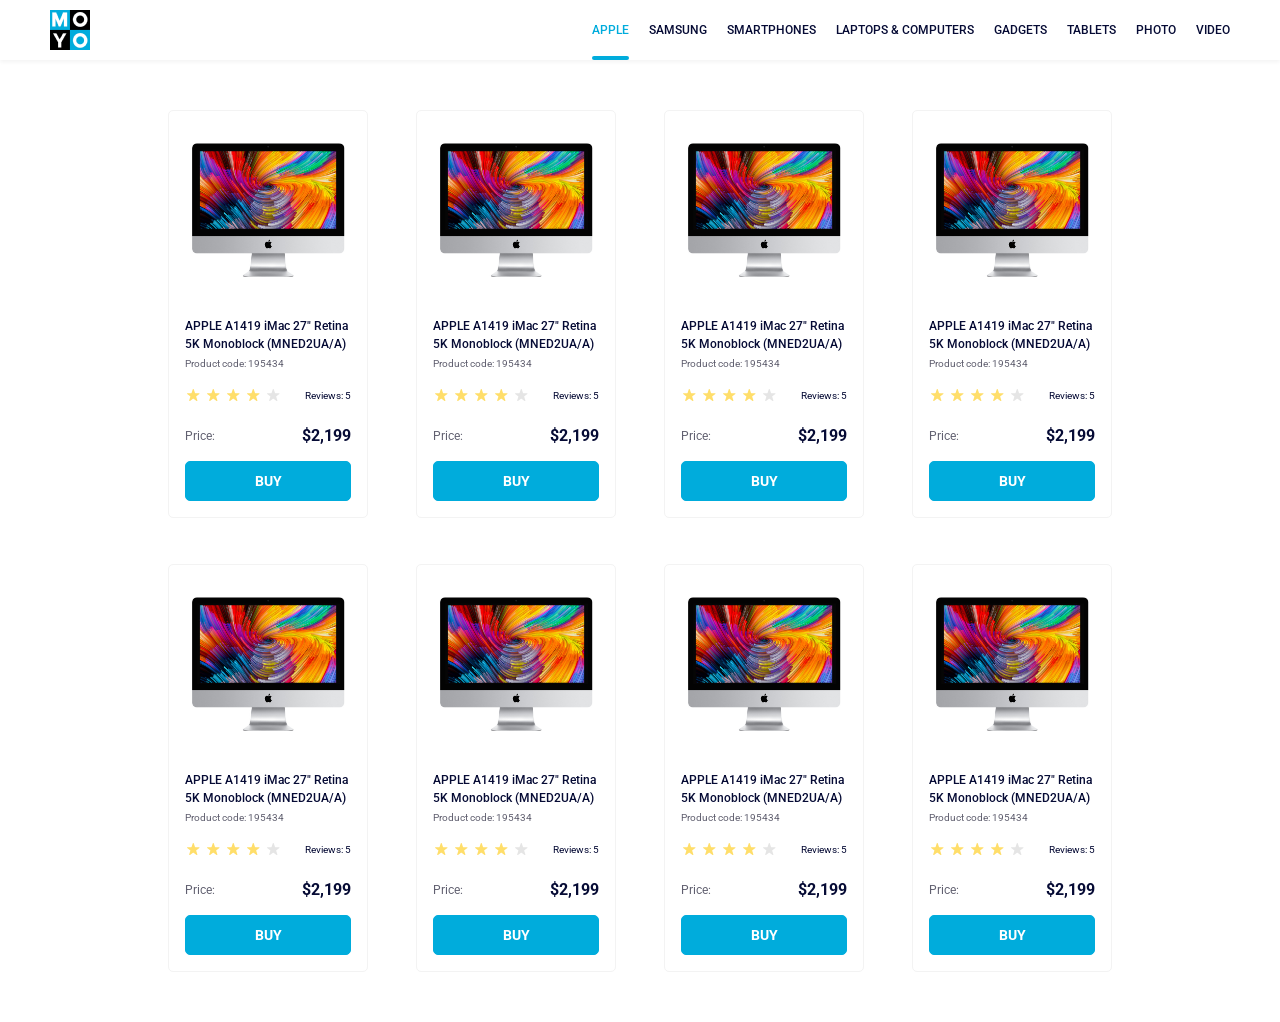
<file: index.html>
<!doctype html><html lang="en"><head><meta charset="utf-8"><meta name="viewport" content="width=device-width, initial-scale=1.0"><title>Catalog</title><link rel="preconnect" href="https://fonts.gstatic.com"><link href="https://fonts.googleapis.com/css?family=Roboto:400,500,700&display=swap" rel="stylesheet"><link rel="stylesheet" href="index.942114de.css"></head><body> <header class="header"> <a href="#" class="logo"> <img src="logo.eddae0ff.png" alt="moyo_header" class="logo__image"> </a> <nav class="nav"> <ul class="nav__list"> <li class="nav__item"> <a href="#" class="is-active nav__link"> Apple </a> </li> <li class="nav__item"> <a href="#" class="nav__link"> Samsung </a> </li> <li class="nav__item"> <a href="#" class="nav__link"> Smartphones </a> </li> <li class="nav__item"> <a href="#" class="nav__link" data-qa="nav-hover"> Laptops & Computers </a> </li> <li class="nav__item"> <a href="#" class="nav__link"> Gadgets </a> </li> <li class="nav__item"> <a href="#" class="nav__link"> Tablets </a> </li> <li class="nav__item"> <a href="#" class="nav__link"> Photo </a> </li> <li class="nav__item"> <a href="#" class="nav__link"> Video </a> </li> </ul> </nav> </header> <main class="container"> <div class="card" data-qa="card"> <img class="card__image" src="imac.202c52ff.jpeg" alt="Apple A1419"> <div class="card__content"> <h2 class="card__title"> APPLE A1419 iMac 27" Retina <br> 5K Monoblock (MNED2UA/A) </h2> <p class="card__code">Product code: 195434</p> </div> <div class="card__rating"> <div class="stars stars--4"> <div class="stars__star"></div> <div class="stars__star"></div> <div class="stars__star"></div> <div class="stars__star"></div> <div class="stars__star"></div> </div> <p class="card__reviews">Reviews: 5</p> </div> <div class="card__price"> <span class="card__price-label">Price:</span> <span class="card__price-value">$2,199</span> </div> <a href="#" class="card__button" data-qa="card-hover"> buy </a> </div> <div class="card" data-qa="card"> <img class="card__image" src="imac.202c52ff.jpeg" alt="Apple A1419"> <div class="card__content"> <h2 class="card__title"> APPLE A1419 iMac 27" Retina <br> 5K Monoblock (MNED2UA/A) </h2> <p class="card__code">Product code: 195434</p> </div> <div class="card__rating"> <div class="stars stars--4"> <div class="stars__star"></div> <div class="stars__star"></div> <div class="stars__star"></div> <div class="stars__star"></div> <div class="stars__star"></div> </div> <p class="card__reviews">Reviews: 5</p> </div> <div class="card__price"> <span class="card__price-label">Price:</span> <span class="card__price-value">$2,199</span> </div> <a href="#" class="card__button" data-qa="card-hover"> buy </a> </div> <div class="card" data-qa="card"> <img class="card__image" src="imac.202c52ff.jpeg" alt="Apple A1419"> <div class="card__content"> <h2 class="card__title"> APPLE A1419 iMac 27" Retina <br> 5K Monoblock (MNED2UA/A) </h2> <p class="card__code">Product code: 195434</p> </div> <div class="card__rating"> <div class="stars stars--4"> <div class="stars__star"></div> <div class="stars__star"></div> <div class="stars__star"></div> <div class="stars__star"></div> <div class="stars__star"></div> </div> <p class="card__reviews">Reviews: 5</p> </div> <div class="card__price"> <span class="card__price-label">Price:</span> <span class="card__price-value">$2,199</span> </div> <a href="#" class="card__button" data-qa="card-hover"> buy </a> </div> <div class="card" data-qa="card"> <img class="card__image" src="imac.202c52ff.jpeg" alt="Apple A1419"> <div class="card__content"> <h2 class="card__title"> APPLE A1419 iMac 27" Retina <br> 5K Monoblock (MNED2UA/A) </h2> <p class="card__code">Product code: 195434</p> </div> <div class="card__rating"> <div class="stars stars--4"> <div class="stars__star"></div> <div class="stars__star"></div> <div class="stars__star"></div> <div class="stars__star"></div> <div class="stars__star"></div> </div> <p class="card__reviews">Reviews: 5</p> </div> <div class="card__price"> <span class="card__price-label">Price:</span> <span class="card__price-value">$2,199</span> </div> <a href="#" class="card__button" data-qa="card-hover"> buy </a> </div> <div class="card" data-qa="card"> <img class="card__image" src="imac.202c52ff.jpeg" alt="Apple A1419"> <div class="card__content"> <h2 class="card__title"> APPLE A1419 iMac 27" Retina <br> 5K Monoblock (MNED2UA/A) </h2> <p class="card__code">Product code: 195434</p> </div> <div class="card__rating"> <div class="stars stars--4"> <div class="stars__star"></div> <div class="stars__star"></div> <div class="stars__star"></div> <div class="stars__star"></div> <div class="stars__star"></div> </div> <p class="card__reviews">Reviews: 5</p> </div> <div class="card__price"> <span class="card__price-label">Price:</span> <span class="card__price-value">$2,199</span> </div> <a href="#" class="card__button" data-qa="card-hover"> buy </a> </div> <div class="card" data-qa="card"> <img class="card__image" src="imac.202c52ff.jpeg" alt="Apple A1419"> <div class="card__content"> <h2 class="card__title"> APPLE A1419 iMac 27" Retina <br> 5K Monoblock (MNED2UA/A) </h2> <p class="card__code">Product code: 195434</p> </div> <div class="card__rating"> <div class="stars stars--4"> <div class="stars__star"></div> <div class="stars__star"></div> <div class="stars__star"></div> <div class="stars__star"></div> <div class="stars__star"></div> </div> <p class="card__reviews">Reviews: 5</p> </div> <div class="card__price"> <span class="card__price-label">Price:</span> <span class="card__price-value">$2,199</span> </div> <a href="#" class="card__button" data-qa="card-hover"> buy </a> </div> <div class="card" data-qa="card"> <img class="card__image" src="imac.202c52ff.jpeg" alt="Apple A1419"> <div class="card__content"> <h2 class="card__title"> APPLE A1419 iMac 27" Retina <br> 5K Monoblock (MNED2UA/A) </h2> <p class="card__code">Product code: 195434</p> </div> <div class="card__rating"> <div class="stars stars--4"> <div class="stars__star"></div> <div class="stars__star"></div> <div class="stars__star"></div> <div class="stars__star"></div> <div class="stars__star"></div> </div> <p class="card__reviews">Reviews: 5</p> </div> <div class="card__price"> <span class="card__price-label">Price:</span> <span class="card__price-value">$2,199</span> </div> <a href="#" class="card__button" data-qa="card-hover"> buy </a> </div> <div class="card" data-qa="card"> <img class="card__image" src="imac.202c52ff.jpeg" alt="Apple A1419"> <div class="card__content"> <h2 class="card__title"> APPLE A1419 iMac 27" Retina <br> 5K Monoblock (MNED2UA/A) </h2> <p class="card__code">Product code: 195434</p> </div> <div class="card__rating"> <div class="stars stars--4"> <div class="stars__star"></div> <div class="stars__star"></div> <div class="stars__star"></div> <div class="stars__star"></div> <div class="stars__star"></div> </div> <p class="card__reviews">Reviews: 5</p> </div> <div class="card__price"> <span class="card__price-label">Price:</span> <span class="card__price-value">$2,199</span> </div> <a href="#" class="card__button" data-qa="card-hover"> buy </a> </div> </main> </body></html>
</file>
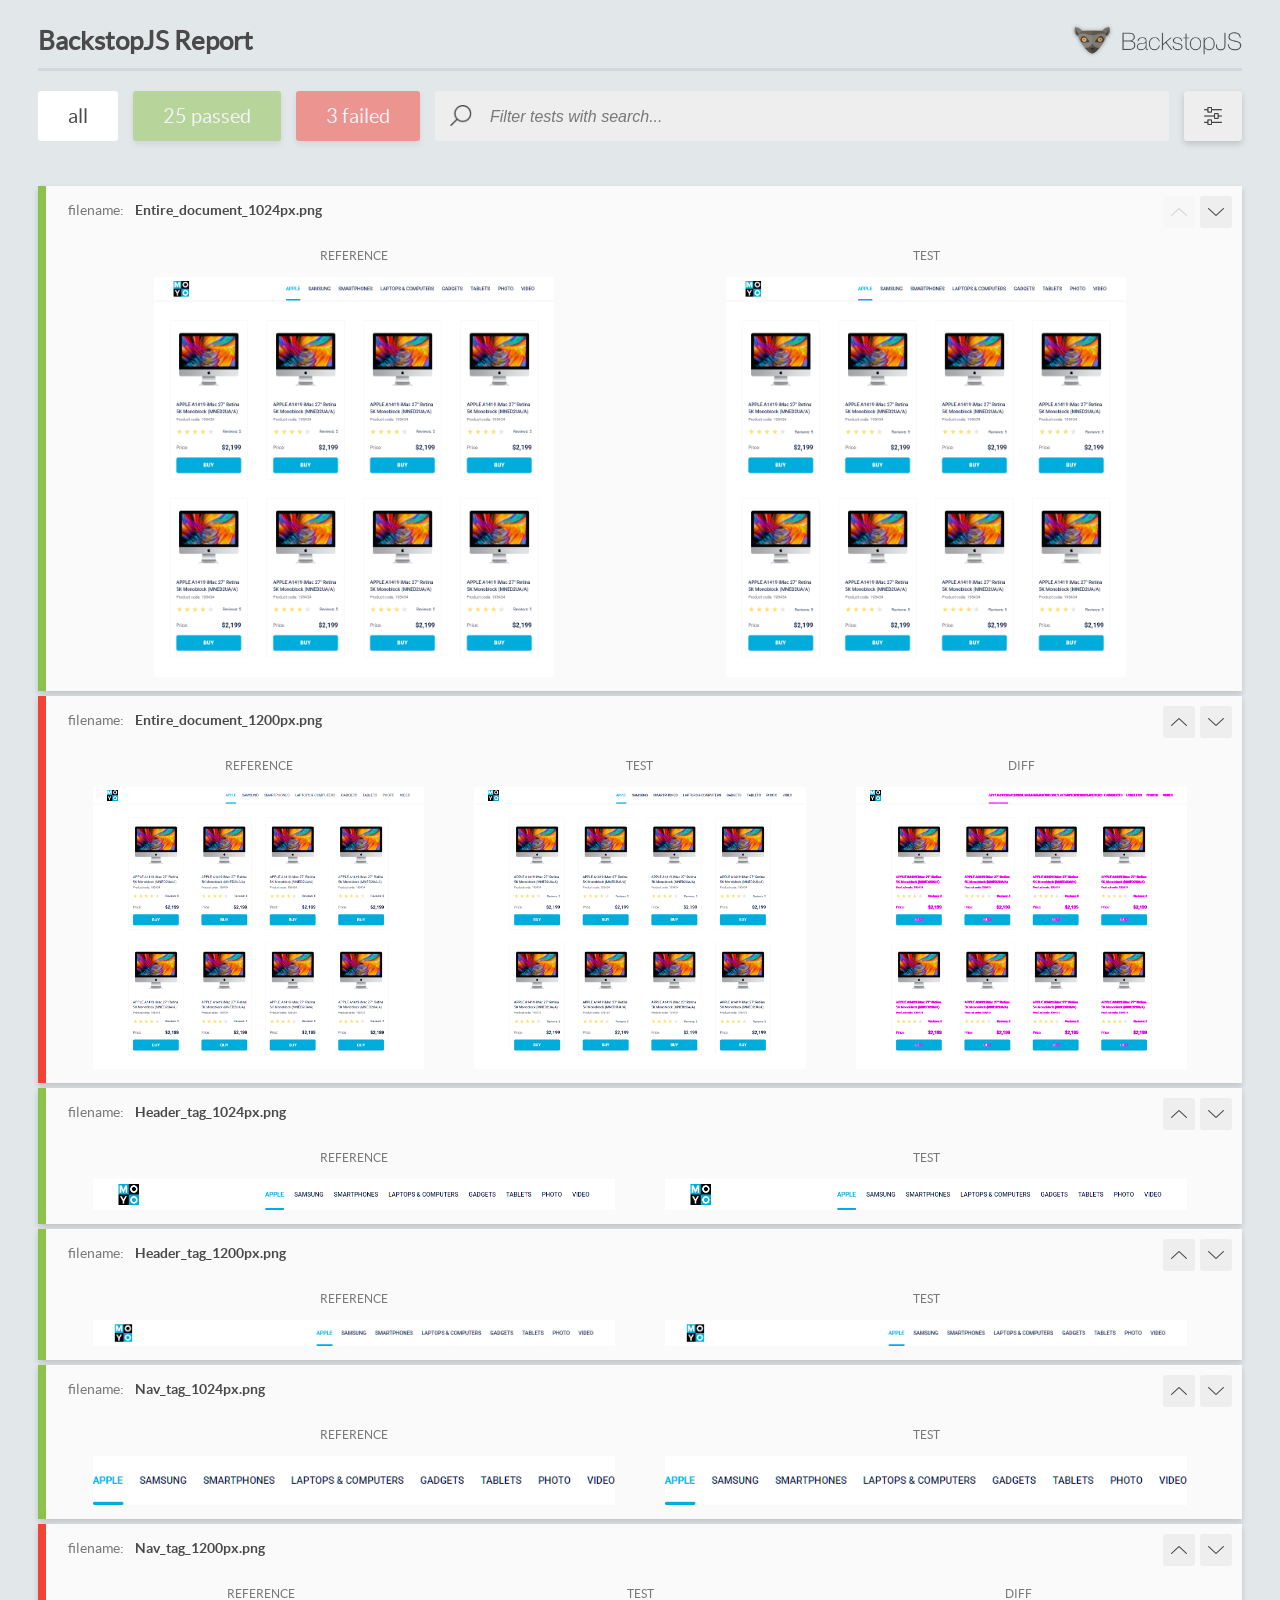
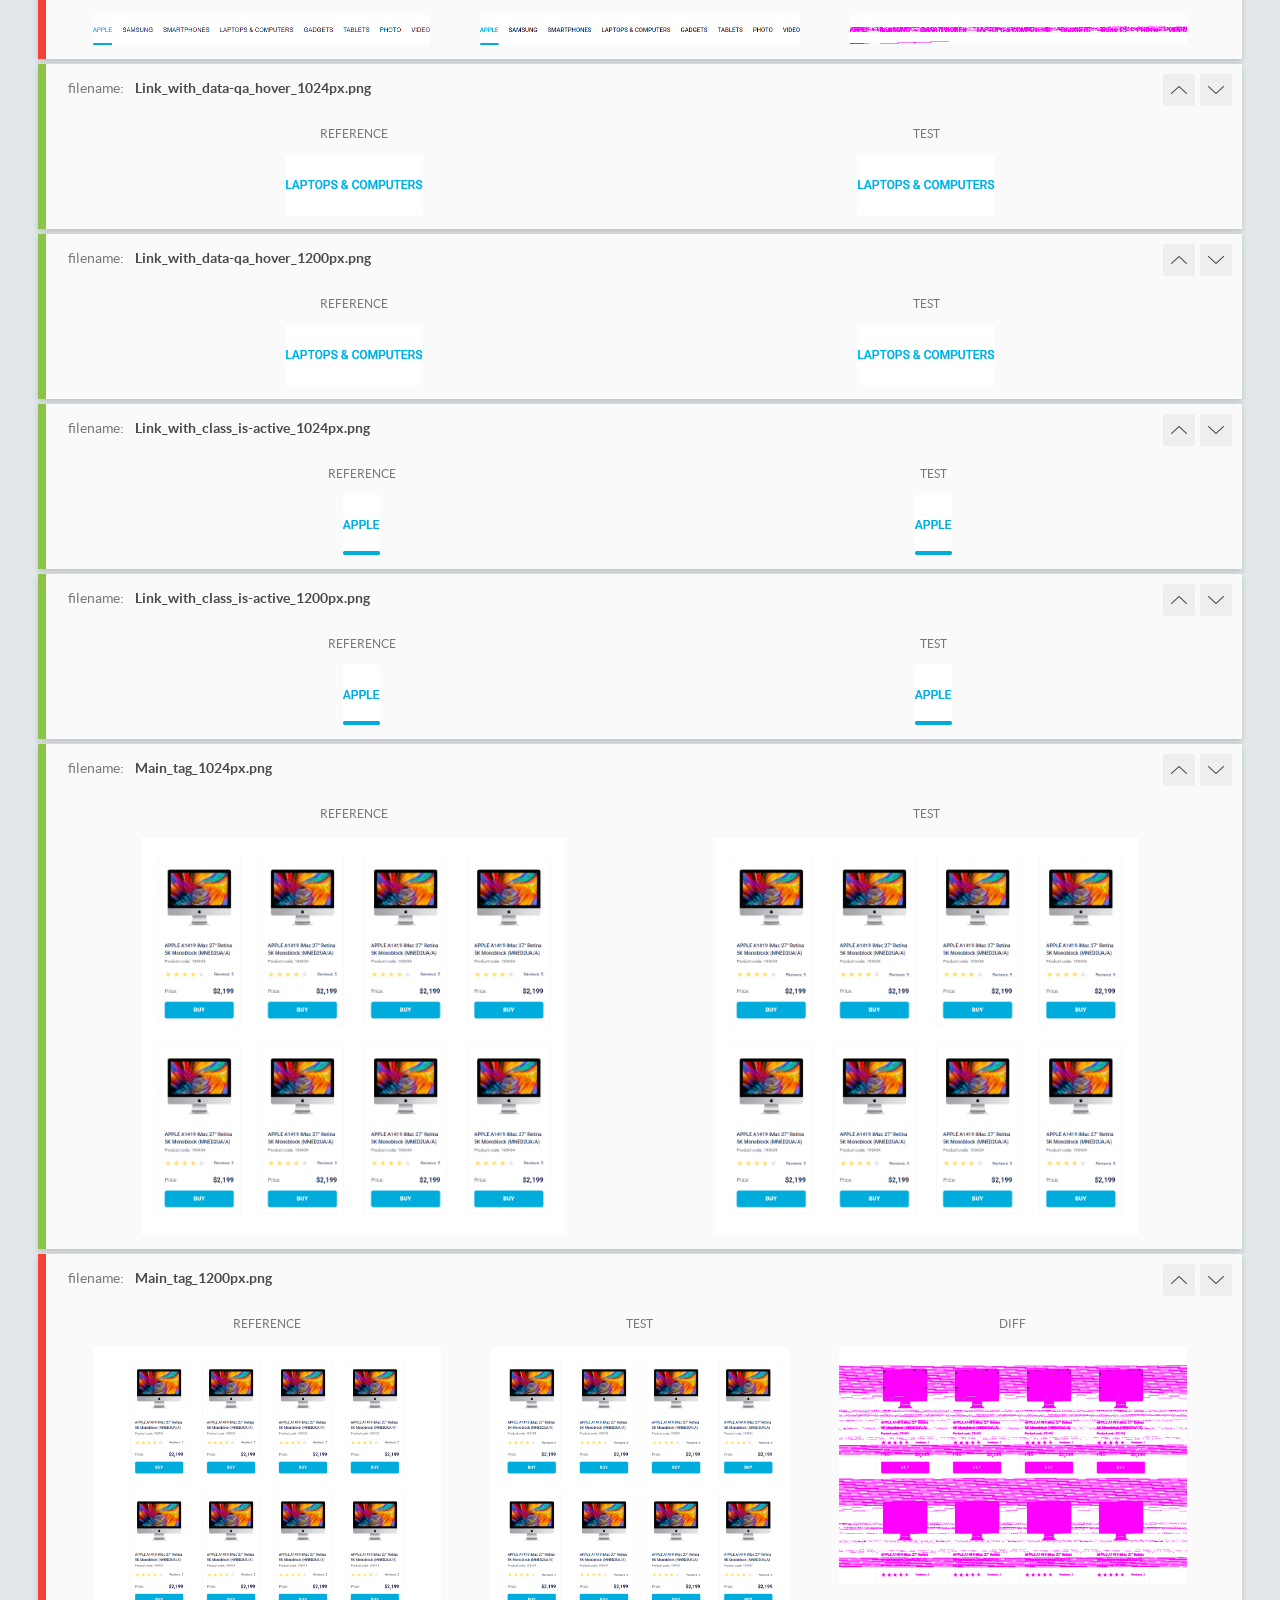
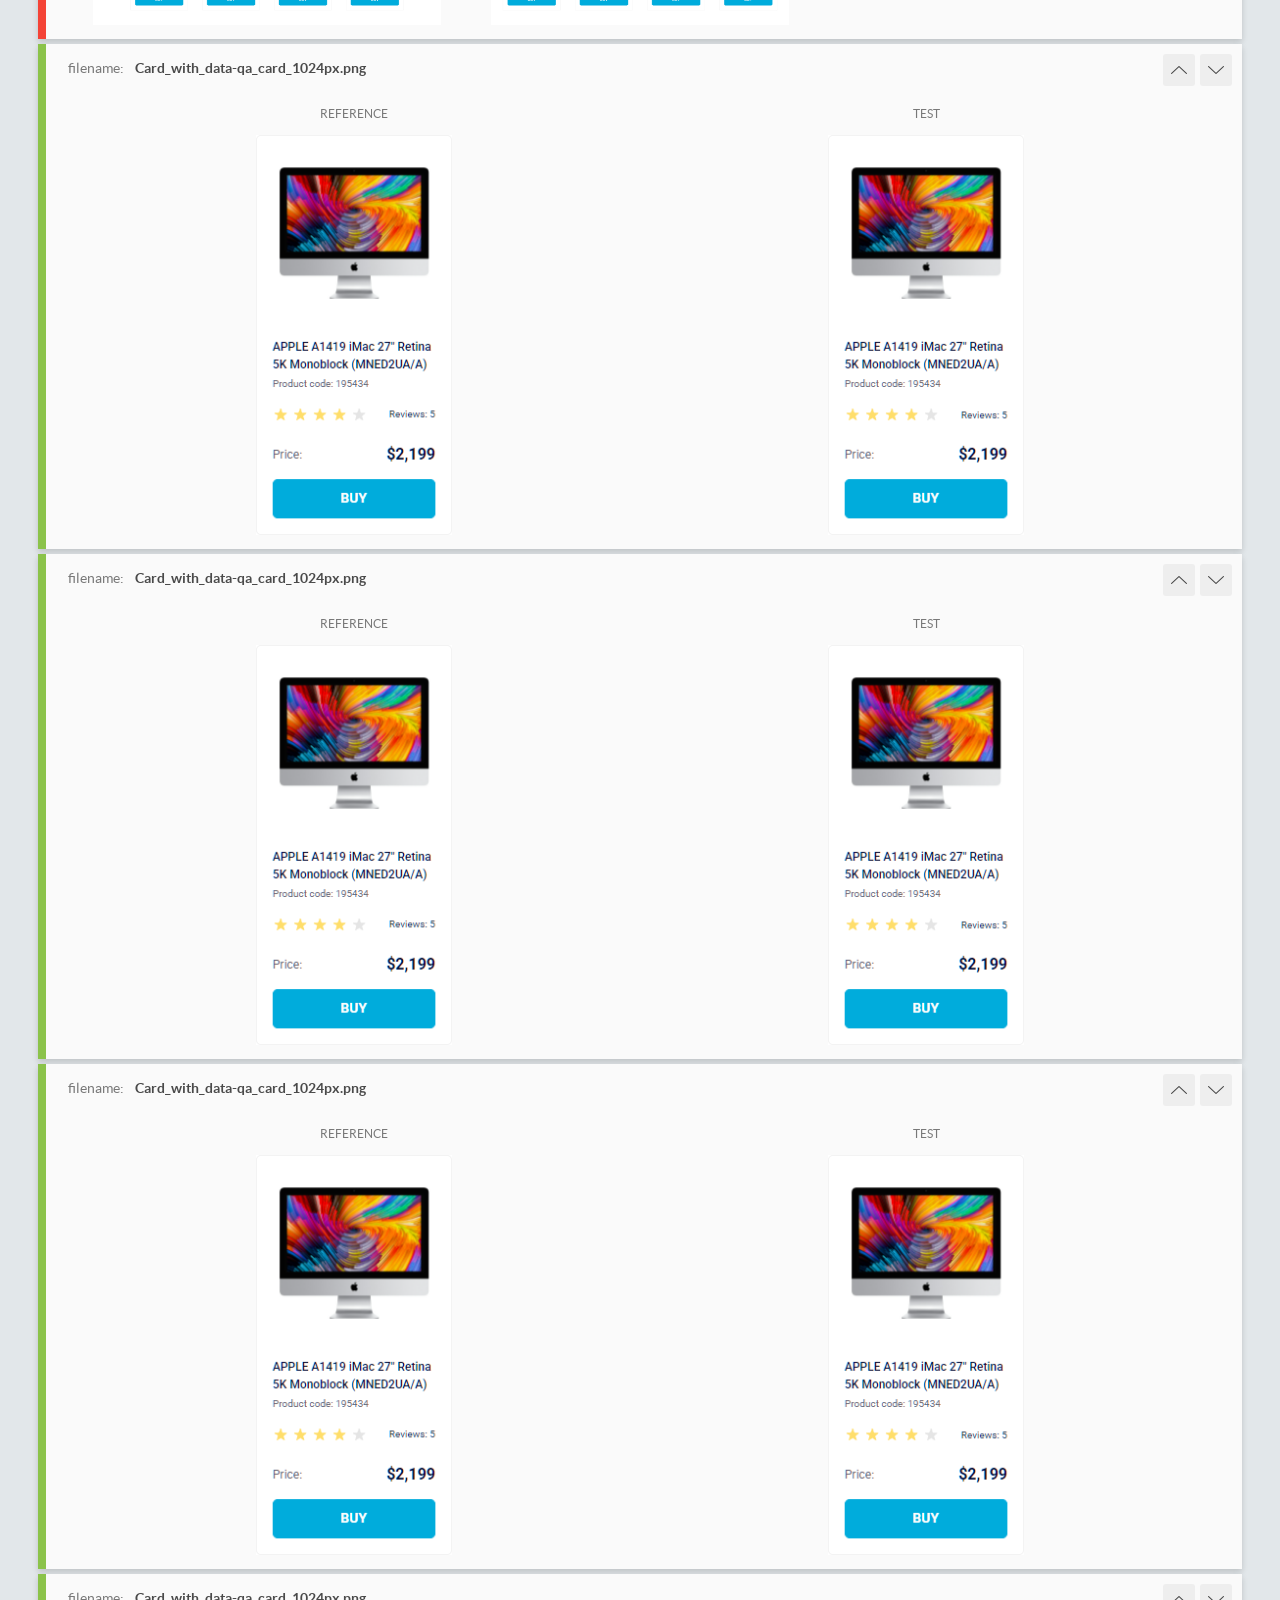
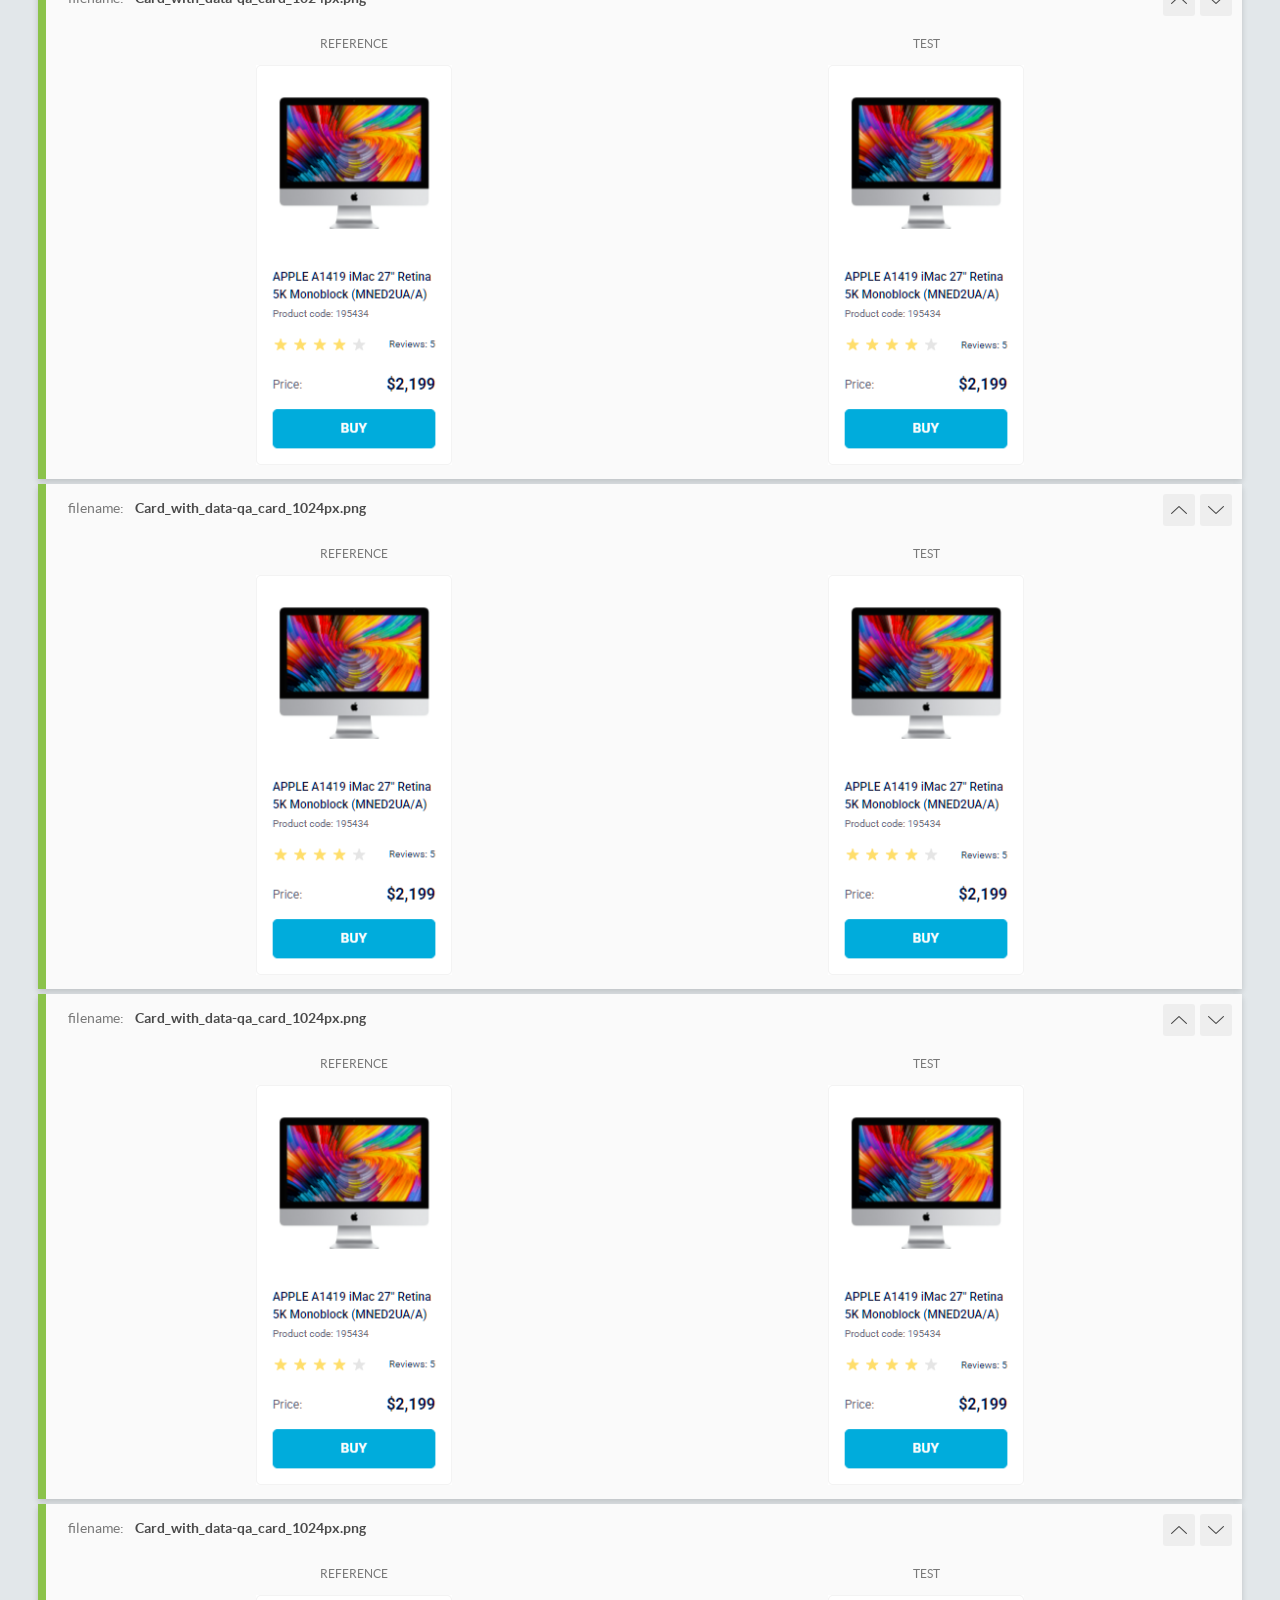
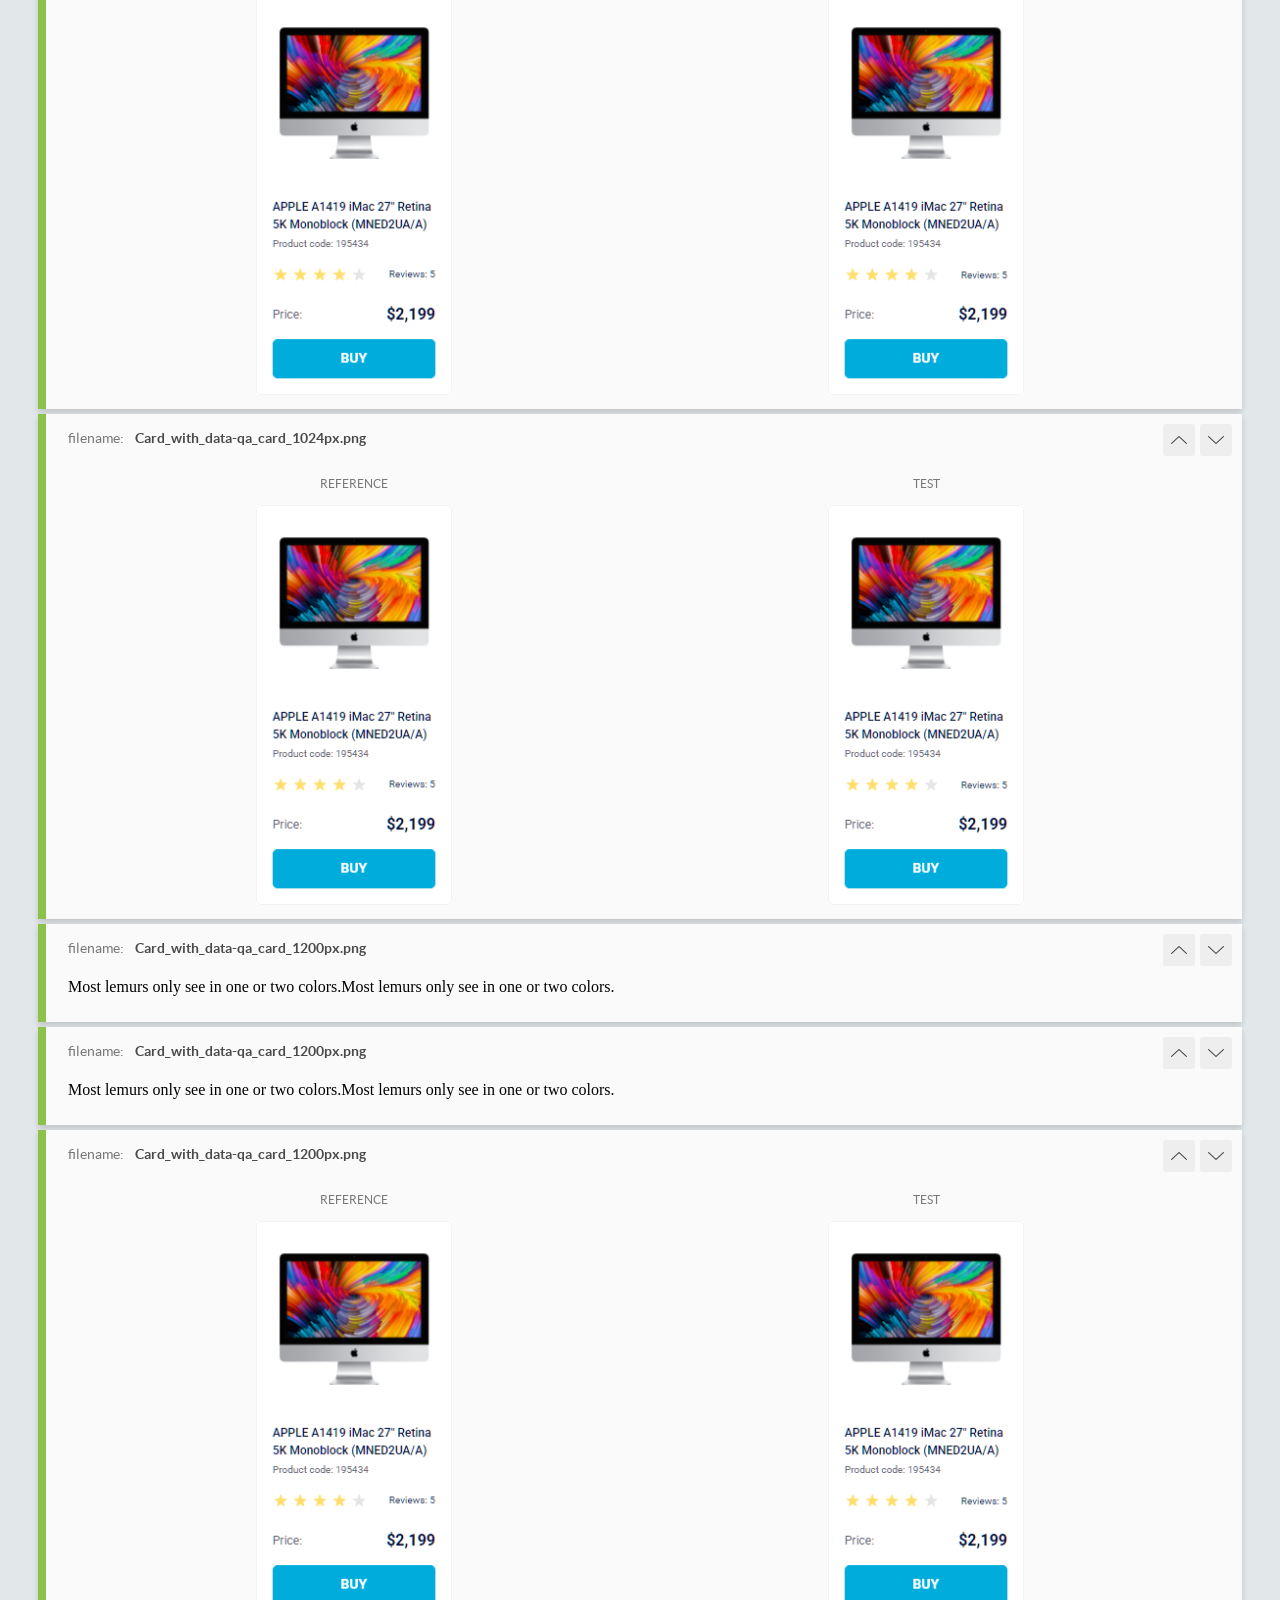
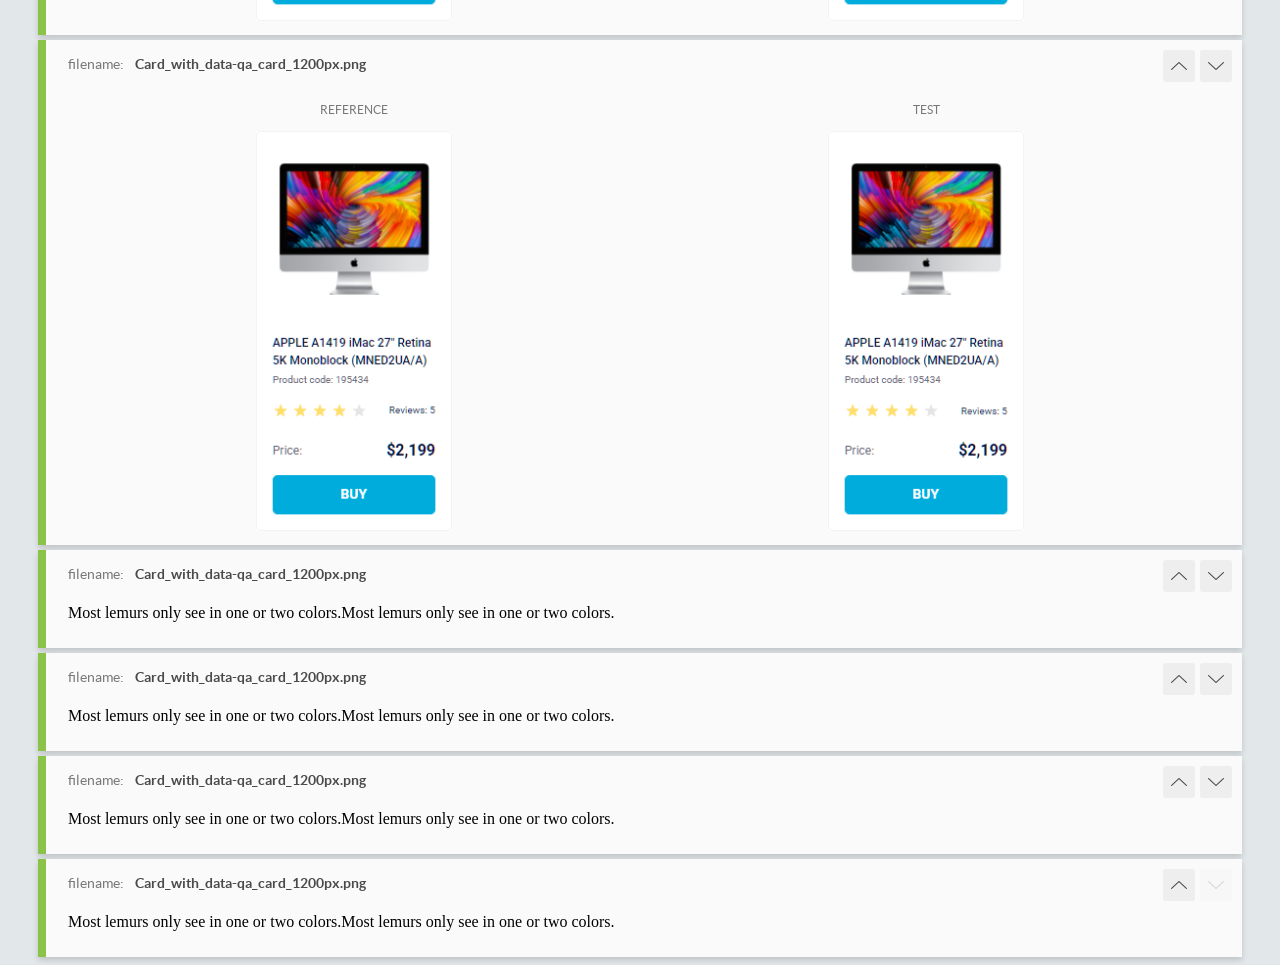
<file: report/html_report/index.html>
<!DOCTYPE html>
<html>
  <head>
    <meta charset="utf-8">
    <!-- Disable Cache -->
    <meta http-equiv="Cache-Control" content="no-cache, no-store, must-revalidate">
    <meta http-equiv="Pragma" content="no-cache">
    <meta http-equiv="Expires" content="0">

    <title>BackstopJS Report</title>

    <style>
      @font-face {
          font-family: 'latoregular';
          src: url('./assets/fonts/lato-regular-webfont.woff2') format('woff2'),
              url('./assets/fonts/lato-regular-webfont.woff') format('woff');
          font-weight: 400;
          font-style: normal;
      }
      @font-face {
          font-family: 'latobold';
          src: url('./assets/fonts/lato-bold-webfont.woff2') format('woff2'),
              url('./assets/fonts/lato-bold-webfont.woff') format('woff');
          font-weight: 700;
          font-style: normal;
      }

      .ReactModal__Body--open {
          overflow: hidden;
      }
      .ReactModal__Body--open .header {
        display: none;
      }

    </style>
  </head>
  <body style="background-color: #E2E7EA">
    <div id="root">

    </div>
    <script>
      function report (report) { // eslint-disable-line no-unused-vars
        window.tests = report;
      }
    </script>
    <script src="config.js"></script>
    <script src="index_bundle.js"></script>
  </body>
</html>
</file>
<file: index.942114de.css>
.container{grid-template-columns:repeat(1,200px);justify-content:center;gap:46px 48px;padding:50px 40px;display:grid}@media (width>=488px){.container{grid-template-columns:repeat(2,200px)}}@media (width>=768px){.container{grid-template-columns:repeat(3,200px)}}@media (width>=1024px){.container{grid-template-columns:repeat(4,200px)}}.stars{display:flex}.stars__star{background-image:url(star.822d561e.svg);background-position:50%;background-repeat:no-repeat;width:16px;height:16px;margin-right:4px}.stars__star:last-child{margin-right:0}.stars--1 .stars__star:nth-child(-n+1),.stars--2 .stars__star:nth-child(-n+2),.stars--3 .stars__star:nth-child(-n+3),.stars--4 .stars__star:nth-child(-n+4),.stars--5 .stars__star:nth-child(-n+5){background-image:url(star-active.edda4c43.svg)}.card{background-color:#fff;border:1px solid #f3f3f3;border-radius:5px;width:198px;transition-duration:.3s;overflow:hidden}.card__image{width:160px;height:134px;padding:32px 19px 36px}.card__content{padding:0 16px}.card__title{color:#060b35;margin:0 0 4px;font-size:12px;font-weight:500;line-height:18px;transition-duration:.3s}.card__code{color:#616070;margin:0 0 16px;font-size:10px;line-height:14px}.card__rating{justify-content:space-between;align-items:center;margin:0 16px 16px;display:flex}.card__reviews{color:#060b35;margin:1px 0 0;font-size:10px}.card__price{justify-content:space-between;align-items:center;margin:24px 16px 16px;display:flex}.card__price-label{color:#616070;font-size:12px;line-height:18px}.card__price-value{color:#060b35;font-size:16px;font-weight:700;line-height:18px}.card__button{color:#fff;text-align:center;text-transform:uppercase;box-sizing:border-box;background-color:#00acdc;border:1px solid #00acdc;border-radius:5px;width:166px;height:40px;margin:0 16px 16px;padding:11px;font-size:14px;font-weight:700;line-height:16px;text-decoration:none;transition-duration:.3s;display:block}.card__button:hover{color:#00acdc;background-color:#fff}.card:hover{transform:scale(1.2)}.card:hover .card__title{color:#34568b}.header{box-sizing:border-box;background:#fff;justify-content:space-between;align-items:center;width:100%;padding:0 50px;display:flex;box-shadow:0 2px 4px #0000000d}.nav{display:block}.nav__list{margin:0;padding:0;list-style:none;display:flex}.nav__item{margin-left:20px}.nav__item:first-child{margin-left:0}.nav__link{white-space:nowrap;text-transform:uppercase;color:#060b35;align-items:center;height:60px;font-family:Roboto,sans-serif;font-size:12px;font-weight:500;text-decoration:none;transition:color .3s;display:flex;position:relative}.nav__link:hover,.nav__link.is-active{color:#00acdc}.nav__link.is-active:after{content:"";background-color:#00acdc;border-radius:2px;height:4px;position:absolute;bottom:0;left:0;right:0}.logo{width:40px;height:40px;display:block}.logo__image{width:100%;height:100%}body{background-color:#fff;flex-direction:column;align-items:center;min-height:100vh;margin:0;font-family:Roboto,sans-serif;display:flex}
/*# sourceMappingURL=index.942114de.css.map */
</file>
